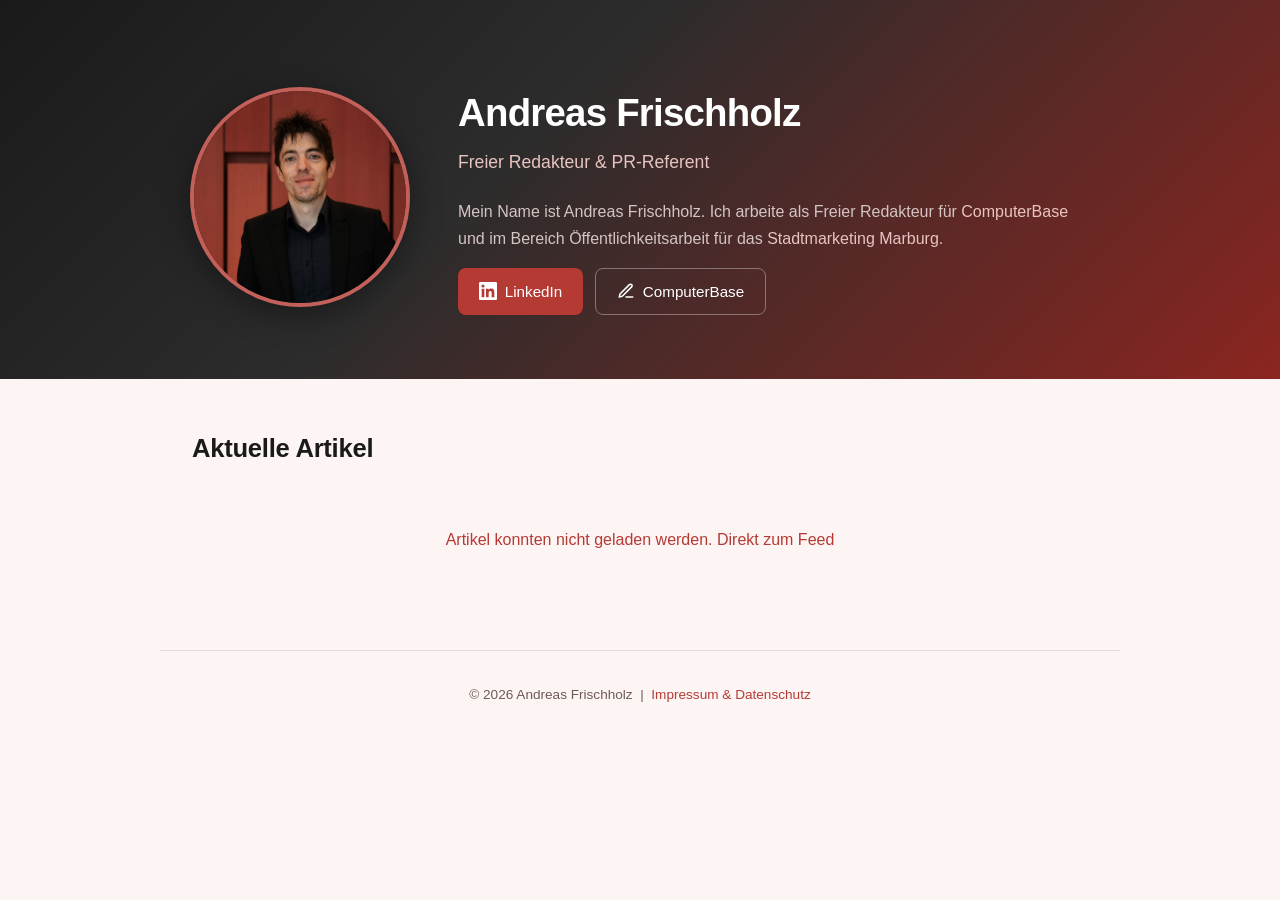
<file: index.html>
<!DOCTYPE html>
<html lang="de">
<head>
    <meta charset="UTF-8">
    <meta name="viewport" content="width=device-width, initial-scale=1.0">
    <title>Andreas Frischholz</title>
    <link rel="stylesheet" href="style.css">
</head>
<body>

    <header class="hero">
        <div class="hero-content">
            <img src="portrait-andreas-frischholz.jpg" alt="Portrait von Andreas Frischholz" class="portrait">
            <div class="hero-text">
                <h1>Andreas Frischholz</h1>
                <p class="tagline">Freier Redakteur &amp; PR-Referent</p>
                <div class="bio">
                    <p>Mein Name ist Andreas Frischholz. Ich arbeite als Freier Redakteur für <a href="https://www.computerbase.de/autor/andreas-frischholz/" target="_blank" rel="noopener">ComputerBase</a> und im Bereich Öffentlichkeitsarbeit für das <a href="https://www.marburg-liebe.de/" target="_blank" rel="noopener">Stadtmarketing Marburg</a>.</p>
                </div>
                <div class="profile-links">
                    <a href="https://www.linkedin.com/in/andreas-frischholz-549673273/" target="_blank" rel="noopener" class="linkedin-link">
                        <svg class="linkedin-icon" xmlns="http://www.w3.org/2000/svg" viewBox="0 0 24 24" fill="currentColor"><path d="M20.447 20.452h-3.554v-5.569c0-1.328-.027-3.037-1.852-3.037-1.853 0-2.136 1.445-2.136 2.939v5.667H9.351V9h3.414v1.561h.046c.477-.9 1.637-1.85 3.37-1.85 3.601 0 4.267 2.37 4.267 5.455v6.286zM5.337 7.433a2.062 2.062 0 01-2.063-2.065 2.064 2.064 0 112.063 2.065zm1.782 13.019H3.555V9h3.564v11.452zM22.225 0H1.771C.792 0 0 .774 0 1.729v20.542C0 23.227.792 24 1.771 24h20.451C23.2 24 24 23.227 24 22.271V1.729C24 .774 23.2 0 22.222 0h.003z"/></svg>
                        LinkedIn
                    </a>
                    <a href="https://www.computerbase.de/autor/andreas-frischholz/" target="_blank" rel="noopener" class="cb-link">
                        <svg class="cb-icon" xmlns="http://www.w3.org/2000/svg" viewBox="0 0 24 24" fill="none" stroke="currentColor" stroke-width="2" stroke-linecap="round" stroke-linejoin="round"><path d="M12 20h9"/><path d="M16.5 3.5a2.121 2.121 0 013 3L7 19l-4 1 1-4L16.5 3.5z"/></svg>
                        ComputerBase
                    </a>
                </div>
            </div>
        </div>
    </header>

    <main>
        <section class="articles">
            <h2>Aktuelle Artikel</h2>
            <div id="feed" class="feed-grid">
                <p class="loading">Artikel werden geladen&hellip;</p>
            </div>
        </section>
    </main>

    <footer>
        <p>&copy; 2026 Andreas Frischholz &nbsp;|&nbsp; <a href="impressum.html">Impressum &amp; Datenschutz</a></p>
    </footer>

    <script src="script.js"></script>
</body>
</html>
</file>
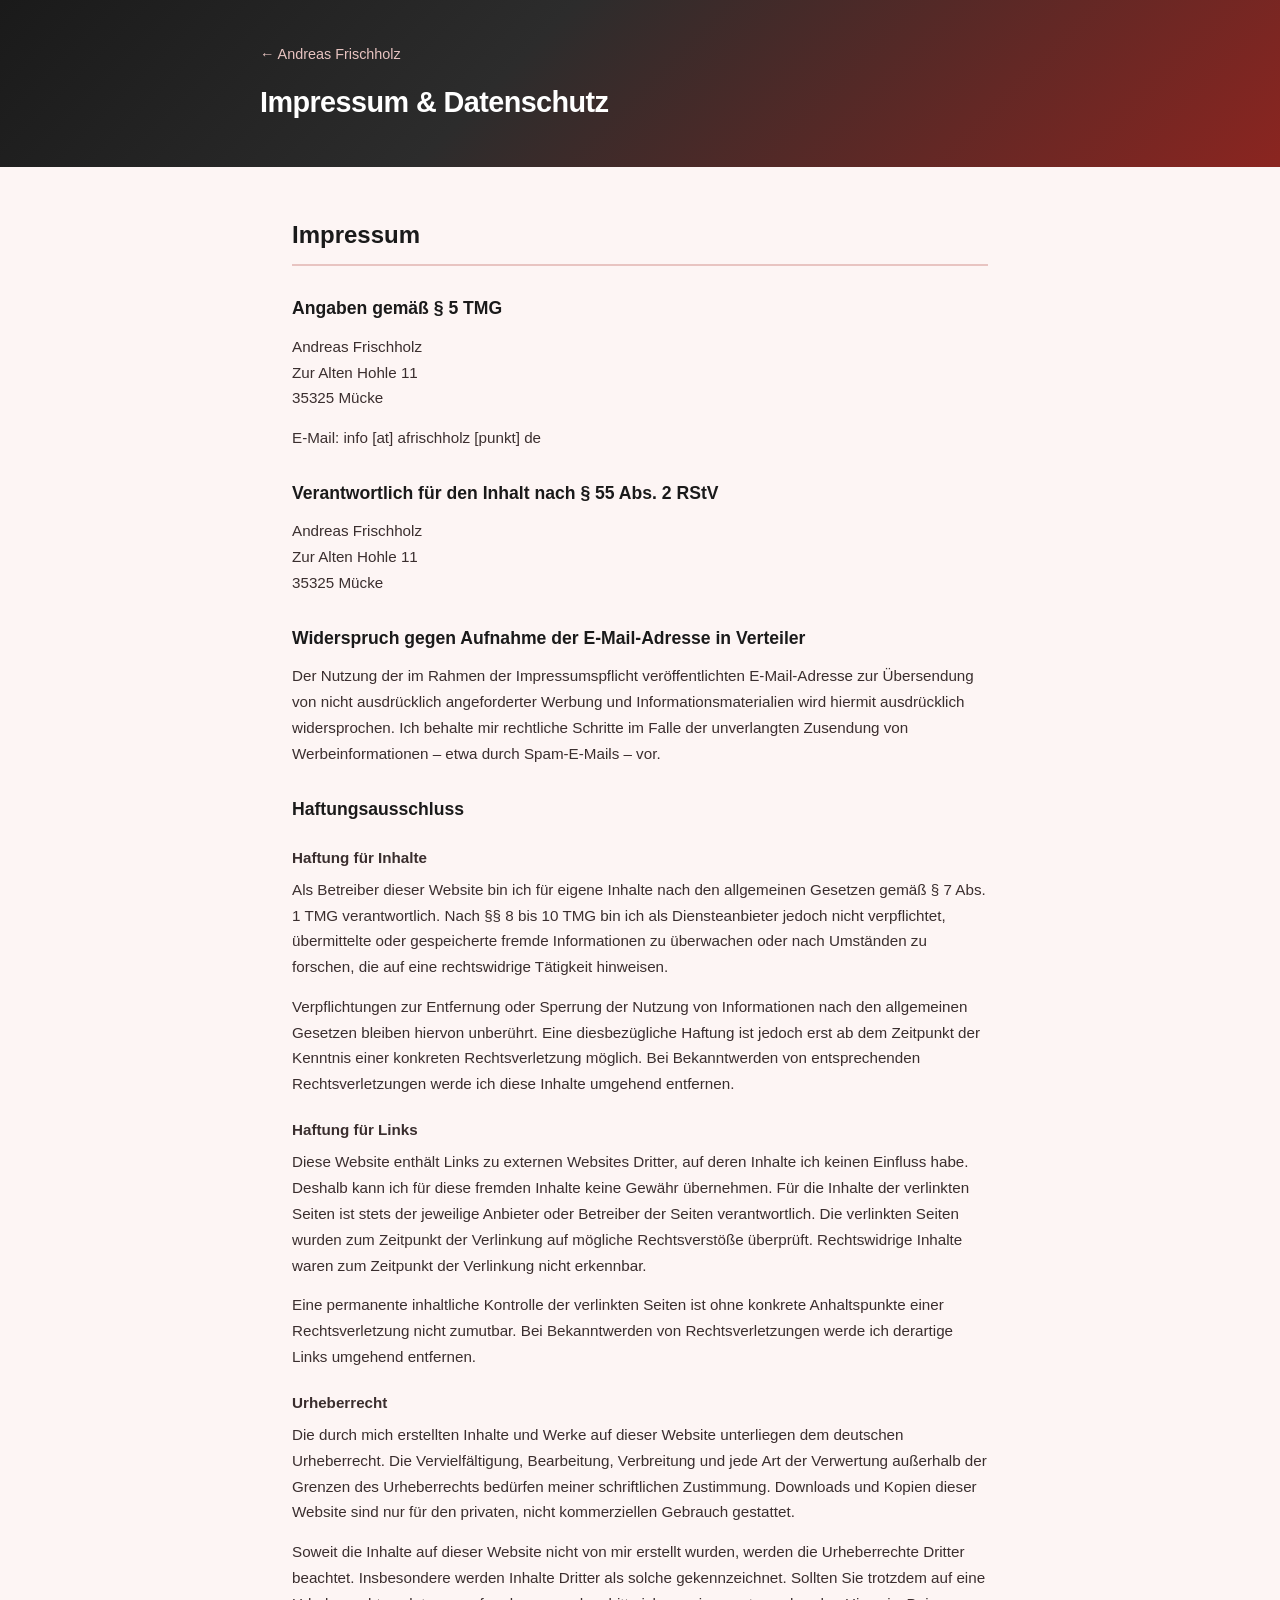
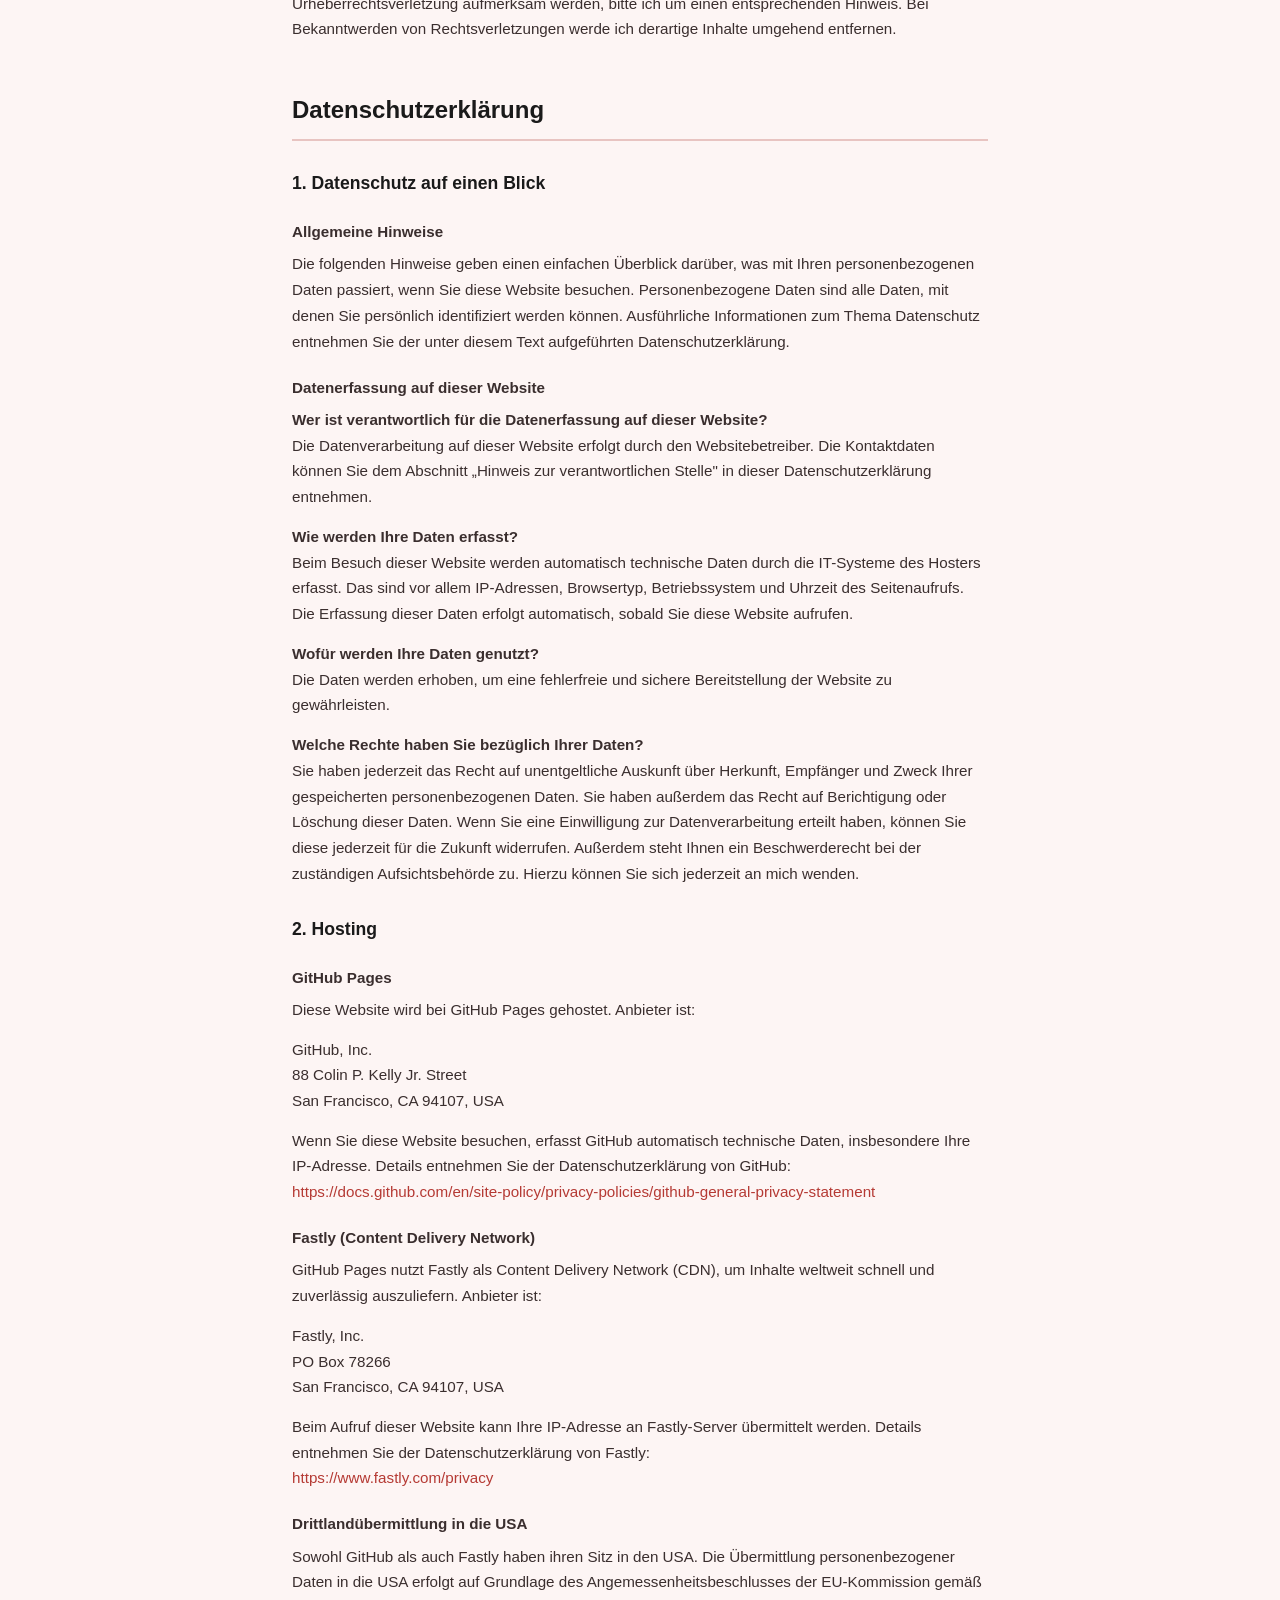
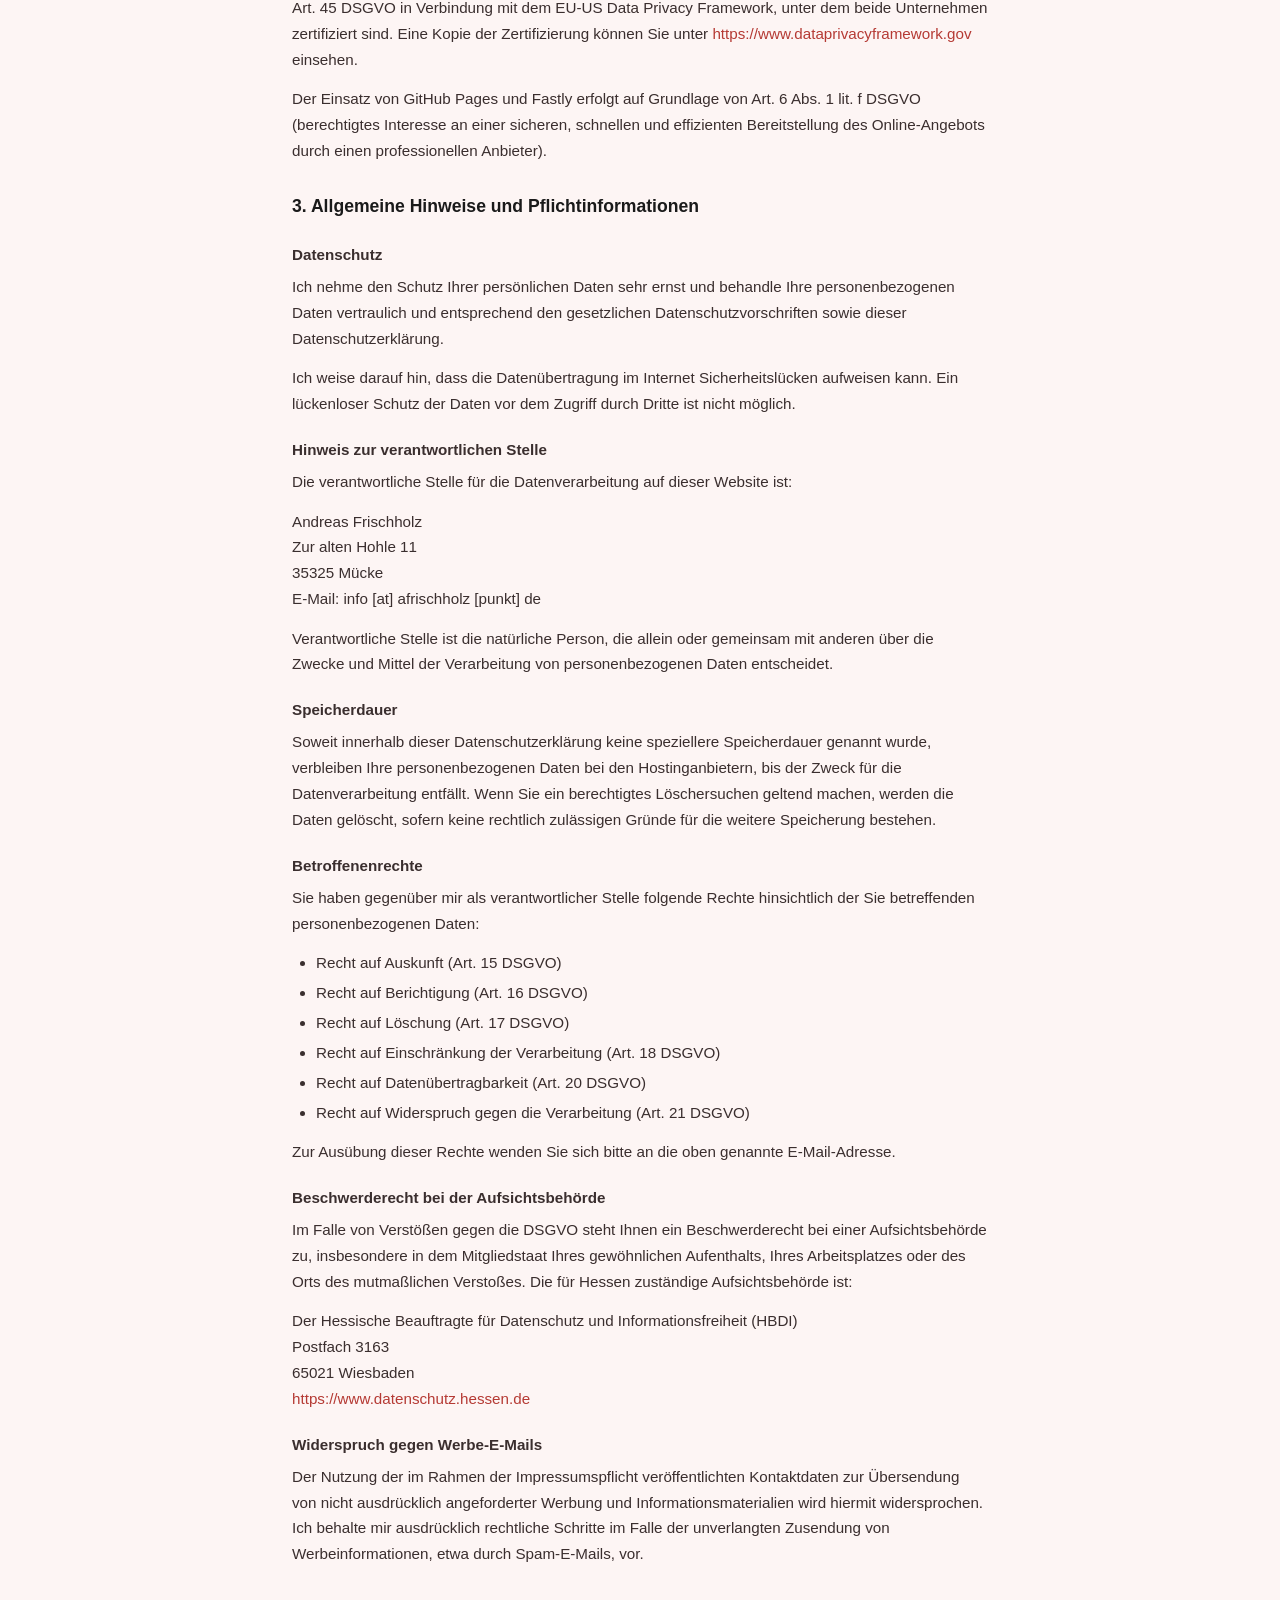
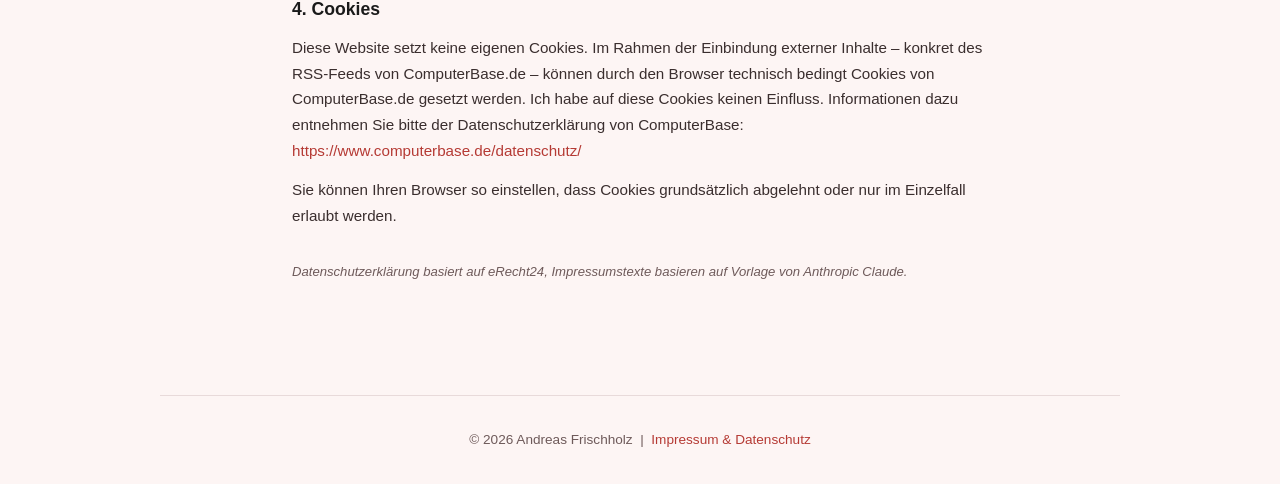
<file: impressum.html>
<!DOCTYPE html>
<html lang="de">
<head>
    <meta charset="UTF-8">
    <meta name="viewport" content="width=device-width, initial-scale=1.0">
    <title>Impressum &amp; Datenschutz – Andreas Frischholz</title>
    <link rel="stylesheet" href="style.css">
</head>
<body>

    <header class="page-header">
        <div class="page-header-content">
            <a href="index.html" class="back-link">← Andreas Frischholz</a>
            <h1>Impressum &amp; Datenschutz</h1>
        </div>
    </header>

    <main class="legal">

        <section class="legal-section">
            <h2>Impressum</h2>

            <h3>Angaben gemäß § 5 TMG</h3>
            <p>
                Andreas Frischholz<br>
                Zur Alten Hohle 11<br>
                35325 Mücke
            </p>
            <p>E-Mail: info [at] afrischholz [punkt] de</p>

            <h3>Verantwortlich für den Inhalt nach § 55 Abs. 2 RStV</h3>
            <p>
                Andreas Frischholz<br>
                Zur Alten Hohle 11<br>
                35325 Mücke
            </p>

            <h3>Widerspruch gegen Aufnahme der E-Mail-Adresse in Verteiler</h3>
            <p>Der Nutzung der im Rahmen der Impressumspflicht veröffentlichten E-Mail-Adresse zur Übersendung von nicht ausdrücklich angeforderter Werbung und Informationsmaterialien wird hiermit ausdrücklich widersprochen. Ich behalte mir rechtliche Schritte im Falle der unverlangten Zusendung von Werbeinformationen – etwa durch Spam-E-Mails – vor.</p>

            <h3>Haftungsausschluss</h3>

            <h4>Haftung für Inhalte</h4>
            <p>Als Betreiber dieser Website bin ich für eigene Inhalte nach den allgemeinen Gesetzen gemäß § 7 Abs. 1 TMG verantwortlich. Nach §§ 8 bis 10 TMG bin ich als Diensteanbieter jedoch nicht verpflichtet, übermittelte oder gespeicherte fremde Informationen zu überwachen oder nach Umständen zu forschen, die auf eine rechtswidrige Tätigkeit hinweisen.</p>
            <p>Verpflichtungen zur Entfernung oder Sperrung der Nutzung von Informationen nach den allgemeinen Gesetzen bleiben hiervon unberührt. Eine diesbezügliche Haftung ist jedoch erst ab dem Zeitpunkt der Kenntnis einer konkreten Rechtsverletzung möglich. Bei Bekanntwerden von entsprechenden Rechtsverletzungen werde ich diese Inhalte umgehend entfernen.</p>

            <h4>Haftung für Links</h4>
            <p>Diese Website enthält Links zu externen Websites Dritter, auf deren Inhalte ich keinen Einfluss habe. Deshalb kann ich für diese fremden Inhalte keine Gewähr übernehmen. Für die Inhalte der verlinkten Seiten ist stets der jeweilige Anbieter oder Betreiber der Seiten verantwortlich. Die verlinkten Seiten wurden zum Zeitpunkt der Verlinkung auf mögliche Rechtsverstöße überprüft. Rechtswidrige Inhalte waren zum Zeitpunkt der Verlinkung nicht erkennbar.</p>
            <p>Eine permanente inhaltliche Kontrolle der verlinkten Seiten ist ohne konkrete Anhaltspunkte einer Rechtsverletzung nicht zumutbar. Bei Bekanntwerden von Rechtsverletzungen werde ich derartige Links umgehend entfernen.</p>

            <h4>Urheberrecht</h4>
            <p>Die durch mich erstellten Inhalte und Werke auf dieser Website unterliegen dem deutschen Urheberrecht. Die Vervielfältigung, Bearbeitung, Verbreitung und jede Art der Verwertung außerhalb der Grenzen des Urheberrechts bedürfen meiner schriftlichen Zustimmung. Downloads und Kopien dieser Website sind nur für den privaten, nicht kommerziellen Gebrauch gestattet.</p>
            <p>Soweit die Inhalte auf dieser Website nicht von mir erstellt wurden, werden die Urheberrechte Dritter beachtet. Insbesondere werden Inhalte Dritter als solche gekennzeichnet. Sollten Sie trotzdem auf eine Urheberrechtsverletzung aufmerksam werden, bitte ich um einen entsprechenden Hinweis. Bei Bekanntwerden von Rechtsverletzungen werde ich derartige Inhalte umgehend entfernen.</p>
        </section>

        <section class="legal-section">
            <h2>Datenschutzerklärung</h2>

            <h3>1. Datenschutz auf einen Blick</h3>

            <h4>Allgemeine Hinweise</h4>
            <p>Die folgenden Hinweise geben einen einfachen Überblick darüber, was mit Ihren personenbezogenen Daten passiert, wenn Sie diese Website besuchen. Personenbezogene Daten sind alle Daten, mit denen Sie persönlich identifiziert werden können. Ausführliche Informationen zum Thema Datenschutz entnehmen Sie der unter diesem Text aufgeführten Datenschutzerklärung.</p>

            <h4>Datenerfassung auf dieser Website</h4>
            <p><strong>Wer ist verantwortlich für die Datenerfassung auf dieser Website?</strong><br>
            Die Datenverarbeitung auf dieser Website erfolgt durch den Websitebetreiber. Die Kontaktdaten können Sie dem Abschnitt „Hinweis zur verantwortlichen Stelle" in dieser Datenschutzerklärung entnehmen.</p>

            <p><strong>Wie werden Ihre Daten erfasst?</strong><br>
            Beim Besuch dieser Website werden automatisch technische Daten durch die IT-Systeme des Hosters erfasst. Das sind vor allem IP-Adressen, Browsertyp, Betriebssystem und Uhrzeit des Seitenaufrufs. Die Erfassung dieser Daten erfolgt automatisch, sobald Sie diese Website aufrufen.</p>

            <p><strong>Wofür werden Ihre Daten genutzt?</strong><br>
            Die Daten werden erhoben, um eine fehlerfreie und sichere Bereitstellung der Website zu gewährleisten.</p>

            <p><strong>Welche Rechte haben Sie bezüglich Ihrer Daten?</strong><br>
            Sie haben jederzeit das Recht auf unentgeltliche Auskunft über Herkunft, Empfänger und Zweck Ihrer gespeicherten personenbezogenen Daten. Sie haben außerdem das Recht auf Berichtigung oder Löschung dieser Daten. Wenn Sie eine Einwilligung zur Datenverarbeitung erteilt haben, können Sie diese jederzeit für die Zukunft widerrufen. Außerdem steht Ihnen ein Beschwerderecht bei der zuständigen Aufsichtsbehörde zu. Hierzu können Sie sich jederzeit an mich wenden.</p>

            <h3>2. Hosting</h3>

            <h4>GitHub Pages</h4>
            <p>Diese Website wird bei GitHub Pages gehostet. Anbieter ist:</p>
            <p>
                GitHub, Inc.<br>
                88 Colin P. Kelly Jr. Street<br>
                San Francisco, CA 94107, USA
            </p>
            <p>Wenn Sie diese Website besuchen, erfasst GitHub automatisch technische Daten, insbesondere Ihre IP-Adresse. Details entnehmen Sie der Datenschutzerklärung von GitHub:<br>
            <a href="https://docs.github.com/en/site-policy/privacy-policies/github-general-privacy-statement" target="_blank" rel="noopener">https://docs.github.com/en/site-policy/privacy-policies/github-general-privacy-statement</a></p>

            <h4>Fastly (Content Delivery Network)</h4>
            <p>GitHub Pages nutzt Fastly als Content Delivery Network (CDN), um Inhalte weltweit schnell und zuverlässig auszuliefern. Anbieter ist:</p>
            <p>
                Fastly, Inc.<br>
                PO Box 78266<br>
                San Francisco, CA 94107, USA
            </p>
            <p>Beim Aufruf dieser Website kann Ihre IP-Adresse an Fastly-Server übermittelt werden. Details entnehmen Sie der Datenschutzerklärung von Fastly:<br>
            <a href="https://www.fastly.com/privacy" target="_blank" rel="noopener">https://www.fastly.com/privacy</a></p>

            <h4>Drittlandübermittlung in die USA</h4>
            <p>Sowohl GitHub als auch Fastly haben ihren Sitz in den USA. Die Übermittlung personenbezogener Daten in die USA erfolgt auf Grundlage des Angemessenheitsbeschlusses der EU-Kommission gemäß Art. 45 DSGVO in Verbindung mit dem EU-US Data Privacy Framework, unter dem beide Unternehmen zertifiziert sind. Eine Kopie der Zertifizierung können Sie unter <a href="https://www.dataprivacyframework.gov" target="_blank" rel="noopener">https://www.dataprivacyframework.gov</a> einsehen.</p>
            <p>Der Einsatz von GitHub Pages und Fastly erfolgt auf Grundlage von Art. 6 Abs. 1 lit. f DSGVO (berechtigtes Interesse an einer sicheren, schnellen und effizienten Bereitstellung des Online-Angebots durch einen professionellen Anbieter).</p>

            <h3>3. Allgemeine Hinweise und Pflichtinformationen</h3>

            <h4>Datenschutz</h4>
            <p>Ich nehme den Schutz Ihrer persönlichen Daten sehr ernst und behandle Ihre personenbezogenen Daten vertraulich und entsprechend den gesetzlichen Datenschutzvorschriften sowie dieser Datenschutzerklärung.</p>
            <p>Ich weise darauf hin, dass die Datenübertragung im Internet Sicherheitslücken aufweisen kann. Ein lückenloser Schutz der Daten vor dem Zugriff durch Dritte ist nicht möglich.</p>

            <h4>Hinweis zur verantwortlichen Stelle</h4>
            <p>Die verantwortliche Stelle für die Datenverarbeitung auf dieser Website ist:</p>
            <p>
                Andreas Frischholz<br>
                Zur alten Hohle 11<br>
                35325 Mücke<br>
                E-Mail: info [at] afrischholz [punkt] de
            </p>
            <p>Verantwortliche Stelle ist die natürliche Person, die allein oder gemeinsam mit anderen über die Zwecke und Mittel der Verarbeitung von personenbezogenen Daten entscheidet.</p>

            <h4>Speicherdauer</h4>
            <p>Soweit innerhalb dieser Datenschutzerklärung keine speziellere Speicherdauer genannt wurde, verbleiben Ihre personenbezogenen Daten bei den Hostinganbietern, bis der Zweck für die Datenverarbeitung entfällt. Wenn Sie ein berechtigtes Löschersuchen geltend machen, werden die Daten gelöscht, sofern keine rechtlich zulässigen Gründe für die weitere Speicherung bestehen.</p>

            <h4>Betroffenenrechte</h4>
            <p>Sie haben gegenüber mir als verantwortlicher Stelle folgende Rechte hinsichtlich der Sie betreffenden personenbezogenen Daten:</p>
            <ul>
                <li>Recht auf Auskunft (Art. 15 DSGVO)</li>
                <li>Recht auf Berichtigung (Art. 16 DSGVO)</li>
                <li>Recht auf Löschung (Art. 17 DSGVO)</li>
                <li>Recht auf Einschränkung der Verarbeitung (Art. 18 DSGVO)</li>
                <li>Recht auf Datenübertragbarkeit (Art. 20 DSGVO)</li>
                <li>Recht auf Widerspruch gegen die Verarbeitung (Art. 21 DSGVO)</li>
            </ul>
            <p>Zur Ausübung dieser Rechte wenden Sie sich bitte an die oben genannte E-Mail-Adresse.</p>

            <h4>Beschwerderecht bei der Aufsichtsbehörde</h4>
            <p>Im Falle von Verstößen gegen die DSGVO steht Ihnen ein Beschwerderecht bei einer Aufsichtsbehörde zu, insbesondere in dem Mitgliedstaat Ihres gewöhnlichen Aufenthalts, Ihres Arbeitsplatzes oder des Orts des mutmaßlichen Verstoßes. Die für Hessen zuständige Aufsichtsbehörde ist:</p>
            <p>
                Der Hessische Beauftragte für Datenschutz und Informationsfreiheit (HBDI)<br>
                Postfach 3163<br>
                65021 Wiesbaden<br>
                <a href="https://www.datenschutz.hessen.de" target="_blank" rel="noopener">https://www.datenschutz.hessen.de</a>
            </p>

            <h4>Widerspruch gegen Werbe-E-Mails</h4>
            <p>Der Nutzung der im Rahmen der Impressumspflicht veröffentlichten Kontaktdaten zur Übersendung von nicht ausdrücklich angeforderter Werbung und Informationsmaterialien wird hiermit widersprochen. Ich behalte mir ausdrücklich rechtliche Schritte im Falle der unverlangten Zusendung von Werbeinformationen, etwa durch Spam-E-Mails, vor.</p>

            <h3>4. Cookies</h3>
            <p>Diese Website setzt keine eigenen Cookies. Im Rahmen der Einbindung externer Inhalte – konkret des RSS-Feeds von ComputerBase.de – können durch den Browser technisch bedingt Cookies von ComputerBase.de gesetzt werden. Ich habe auf diese Cookies keinen Einfluss. Informationen dazu entnehmen Sie bitte der Datenschutzerklärung von ComputerBase:<br>
            <a href="https://www.computerbase.de/datenschutz/" target="_blank" rel="noopener">https://www.computerbase.de/datenschutz/</a></p>
            <p>Sie können Ihren Browser so einstellen, dass Cookies grundsätzlich abgelehnt oder nur im Einzelfall erlaubt werden.</p>

            <p class="legal-source">Datenschutzerklärung basiert auf eRecht24, Impressumstexte basieren auf Vorlage von Anthropic Claude.</p>
        </section>

    </main>

    <footer>
        <p>&copy; 2026 Andreas Frischholz &nbsp;|&nbsp; <a href="impressum.html">Impressum &amp; Datenschutz</a></p>
    </footer>

</body>
</html>
</file>
<file: style.css>
/* ── Base ── */
*,
*::before,
*::after {
    margin: 0;
    padding: 0;
    box-sizing: border-box;
}

:root {
    --red-deep: #8b2520;
    --red-warm: #b53a34;
    --red-muted: #c4605a;
    --red-light: #e8c4c1;
    --red-bg: #fdf5f4;
    --dark: #1a1a1a;
    --dark-soft: #2c2c2c;
    --text: #3a2e2e;
    --text-light: #6e5a5a;
    --white: #ffffff;
    --radius: 12px;
}

html {
    scroll-behavior: smooth;
}

body {
    font-family: -apple-system, BlinkMacSystemFont, "Segoe UI", Roboto, Helvetica, Arial, sans-serif;
    color: var(--text);
    background: var(--red-bg);
    line-height: 1.7;
    -webkit-font-smoothing: antialiased;
}

a {
    color: var(--red-warm);
    text-decoration: none;
    transition: color 0.2s;
}

a:hover {
    color: var(--red-deep);
}

/* ── Hero ── */
.hero {
    background: linear-gradient(135deg, var(--dark) 0%, var(--dark-soft) 40%, var(--red-deep) 100%);
    padding: 5rem 2rem 4rem;
}

.hero-content {
    max-width: 900px;
    margin: 0 auto;
    display: flex;
    align-items: center;
    gap: 3rem;
}

.portrait {
    width: 220px;
    height: 220px;
    border-radius: 50%;
    object-fit: cover;
    object-position: center 15%;
    border: 4px solid var(--red-muted);
    flex-shrink: 0;
    box-shadow: 0 8px 32px rgba(0, 0, 0, 0.4);
}

.hero-text {
    color: var(--white);
}

.hero-text h1 {
    font-size: 2.4rem;
    font-weight: 700;
    letter-spacing: -0.02em;
    margin-bottom: 0.15rem;
}

.tagline {
    font-size: 1.1rem;
    color: var(--red-light);
    margin-bottom: 1.25rem;
    font-weight: 400;
}

.bio p {
    color: #d4c4c4;
    font-size: 1rem;
    margin-bottom: 0.75rem;
}

.bio a {
    color: var(--red-light);
    border-bottom: 1px solid transparent;
    transition: border-color 0.2s, color 0.2s;
}

.bio a:hover {
    color: var(--white);
    border-color: var(--white);
}

.profile-links {
    display: flex;
    flex-wrap: wrap;
    gap: 0.75rem;
    margin-top: 1rem;
}

.linkedin-link,
.cb-link {
    display: inline-flex;
    align-items: center;
    gap: 0.5rem;
    padding: 0.6rem 1.3rem;
    border-radius: 8px;
    font-weight: 500;
    font-size: 0.95rem;
    transition: background 0.2s, transform 0.15s;
}

.linkedin-link {
    background: var(--red-warm);
    color: var(--white);
}

.linkedin-link:hover {
    background: var(--red-deep);
    color: var(--white);
    transform: translateY(-1px);
}

.cb-link {
    background: transparent;
    color: var(--white);
    border: 1px solid rgba(255, 255, 255, 0.35);
}

.cb-link:hover {
    background: rgba(255, 255, 255, 0.1);
    color: var(--white);
    border-color: rgba(255, 255, 255, 0.6);
    transform: translateY(-1px);
}

.linkedin-icon,
.cb-icon {
    width: 18px;
    height: 18px;
}

/* ── Main ── */
main {
    max-width: 960px;
    margin: 0 auto;
    padding: 3rem 2rem 4rem;
}

.articles h2 {
    font-size: 1.6rem;
    font-weight: 700;
    color: var(--dark);
    margin-bottom: 1.5rem;
    letter-spacing: -0.01em;
}

/* ── Feed Grid ── */
.feed-grid {
    display: grid;
    grid-template-columns: 1fr;
    gap: 1rem;
}

.feed-card {
    background: var(--white);
    border-radius: var(--radius);
    padding: 1.5rem 1.75rem;
    border: 1px solid #e8dada;
    transition: box-shadow 0.2s, transform 0.15s;
}

.feed-card:hover {
    box-shadow: 0 4px 20px rgba(139, 37, 32, 0.08);
    transform: translateY(-2px);
}

.feed-card .date {
    font-size: 0.82rem;
    color: var(--text-light);
    margin-bottom: 0.4rem;
}

.feed-card h3 {
    font-size: 1.1rem;
    font-weight: 600;
    line-height: 1.45;
    color: var(--dark);
    margin-bottom: 0.5rem;
}

.feed-card h3 a {
    color: inherit;
    transition: color 0.2s;
}

.feed-card h3 a:hover {
    color: var(--red-warm);
}

.feed-card .summary {
    font-size: 0.92rem;
    color: var(--text-light);
    line-height: 1.6;
}

.loading {
    text-align: center;
    color: var(--text-light);
    padding: 2rem;
}

.error-msg {
    text-align: center;
    color: var(--red-warm);
    padding: 2rem;
}

/* ── Footer ── */
footer {
    text-align: center;
    padding: 2rem;
    color: var(--text-light);
    font-size: 0.85rem;
    border-top: 1px solid #e8dada;
    max-width: 960px;
    margin: 0 auto;
}

/* ── Legal Page ── */
.page-header {
    background: linear-gradient(135deg, var(--dark) 0%, var(--dark-soft) 40%, var(--red-deep) 100%);
    padding: 2.5rem 2rem;
}

.page-header-content {
    max-width: 760px;
    margin: 0 auto;
}

.back-link {
    display: inline-block;
    color: var(--red-light);
    font-size: 0.9rem;
    margin-bottom: 0.75rem;
    transition: color 0.2s;
}

.back-link:hover {
    color: var(--white);
}

.page-header h1 {
    color: var(--white);
    font-size: 1.8rem;
    font-weight: 700;
    letter-spacing: -0.02em;
}

.legal {
    max-width: 760px;
    margin: 0 auto;
    padding: 3rem 2rem 4rem;
}

.legal-section {
    margin-bottom: 3rem;
}

.legal-section h2 {
    font-size: 1.5rem;
    font-weight: 700;
    color: var(--dark);
    border-bottom: 2px solid var(--red-light);
    padding-bottom: 0.5rem;
    margin-bottom: 1.5rem;
}

.legal-section h3 {
    font-size: 1.1rem;
    font-weight: 600;
    color: var(--dark);
    margin-top: 1.75rem;
    margin-bottom: 0.6rem;
}

.legal-section h4 {
    font-size: 0.95rem;
    font-weight: 600;
    color: var(--text);
    margin-top: 1.25rem;
    margin-bottom: 0.4rem;
}

.legal-section p {
    margin-bottom: 0.85rem;
    font-size: 0.95rem;
    color: var(--text);
}

.legal-section ul {
    margin: 0.5rem 0 0.85rem 1.5rem;
    font-size: 0.95rem;
    color: var(--text);
}

.legal-section ul li {
    margin-bottom: 0.25rem;
}

.legal-source {
    margin-top: 2rem;
    font-size: 0.82rem !important;
    color: var(--text-light) !important;
    font-style: italic;
}

/* ── Responsive ── */
@media (max-width: 700px) {
    .hero {
        padding: 3rem 1.5rem 2.5rem;
    }

    .hero-content {
        flex-direction: column;
        text-align: center;
    }

    .portrait {
        width: 160px;
        height: 160px;
    }

    .hero-text h1 {
        font-size: 1.8rem;
    }

    main {
        padding: 2rem 1.25rem 3rem;
    }

    .feed-card {
        padding: 1.25rem;
    }
}
</file>
